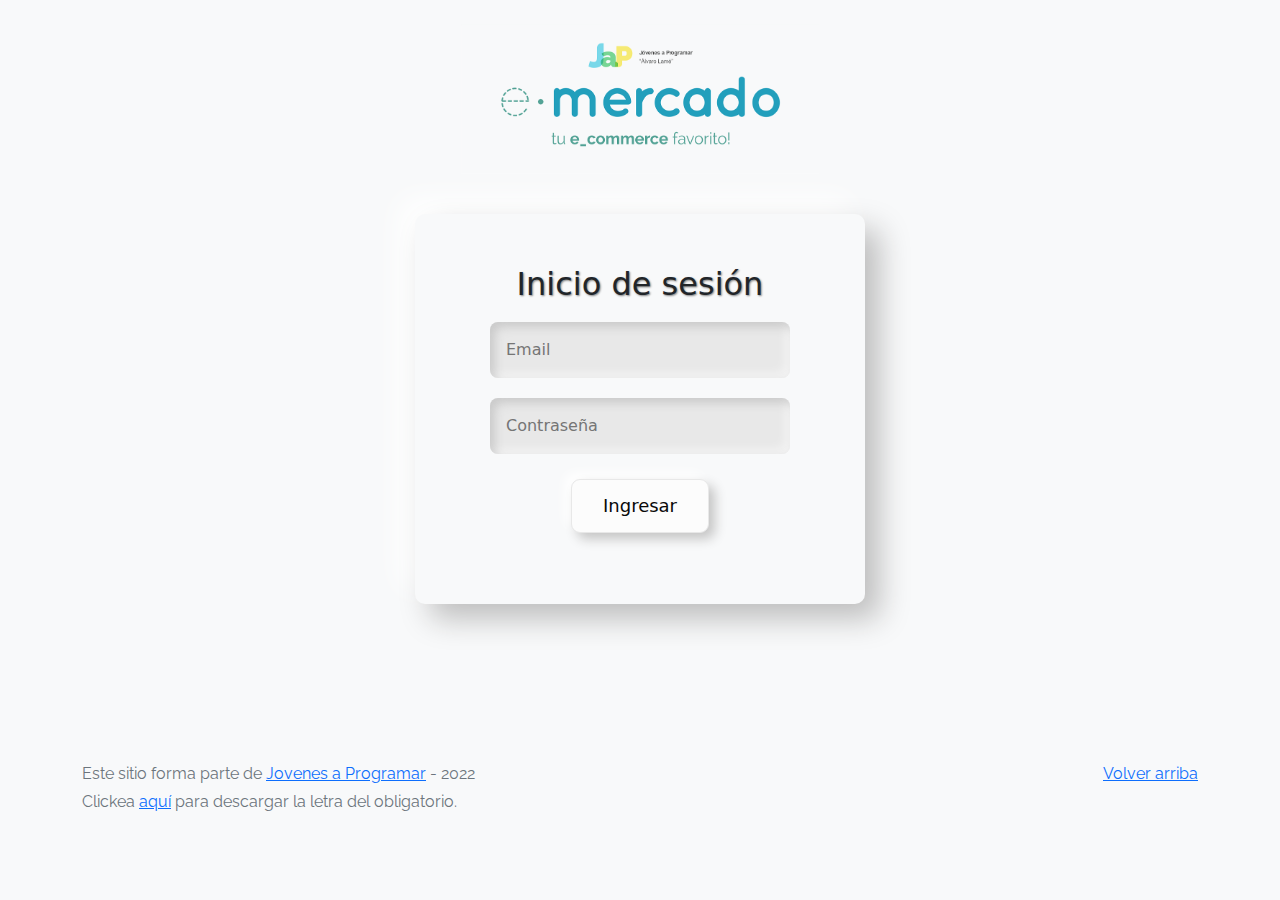
<file: index.html>
<!DOCTYPE html>
<html lang="es">

<head>
  <meta http-equiv="Content-Type" content="text/html; charset=UTF-8">
  <meta name="viewport" content="width=device-width, initial-scale=1, shrink-to-fit=no">
  <title>eMercado - Todo lo que busques está aquí</title>
  
  <link href="https://fonts.googleapis.com/css?family=Raleway:300,300i,400,400i,700,700i,900,900i" rel="stylesheet">
  <link href="css/bootstrap.min.css" rel="stylesheet">
  <link href="css/styles.css" rel="stylesheet">
  <meta name="google-signin-scope" content="profile email">
  <meta name="google-signin-client_id" content="208499688053-ofa7oqn33nn6k02vnifelpf8eoaflrcg.apps.googleusercontent.com">
  <script src="https://apis.google.com/js/platform.js" async defer></script>
  <script src="https://accounts.google.com/gsi/client" async defer></script>
</head>

<body>
  <main class="mt-4">
    <div class="jumbotron2 text-center"></div>
    <div class="container2">
      <div class="cardNeuro">
        <form action="" id="formLogin"> 
          <h2>Inicio de sesión</h2>
          <input type="email"  class="inputLogin" name="email" placeholder="Email" id="mi-email"></input>
          <input type="password"  class="inputLogin" name="password" placeholder="Contraseña" id="mi-contraseña"></input>
          <div id='error'></div>
          <input type="submit" class="buttonNeuro" value="Ingresar"></input>
          
          <!--esta es la parte de autenticacion con google-->
          <div id="g_id_onload" class="button2"
            data-client_id="208499688053-ofa7oqn33nn6k02vnifelpf8eoaflrcg.apps.googleusercontent.com"
            data-callback="handleCredentialResponse">
          </div>
          <div class="g_id_signin"
            data-type="standard"
            data-size="large"
            data-theme="outline"
            data-text="sign_in_with"
            data-shape="rectangular"
            data-logo_alignment="left"
            data-onsuccess="on">
          </div>
          
        </form>
      </div>
      </div>
    </div>
  </main>
  <footer class="text-muted">
    <div class="container">
      <p class="float-end">
        <a href="#">Volver arriba</a>
      </p>
      <p>Este sitio forma parte de <a href="https://jovenesaprogramar.edu.uy/" target="_blank">Jovenes a Programar</a> -
        2022</p>
      <p>Clickea <a target="_blank" href="Letra.pdf">aquí</a> para descargar la letra del obligatorio.</p>
    </div>
  </footer>
  <script src="js/login.js"></script>
  <script src="js/usuario.js"></script>
</body>

</html>
</file>
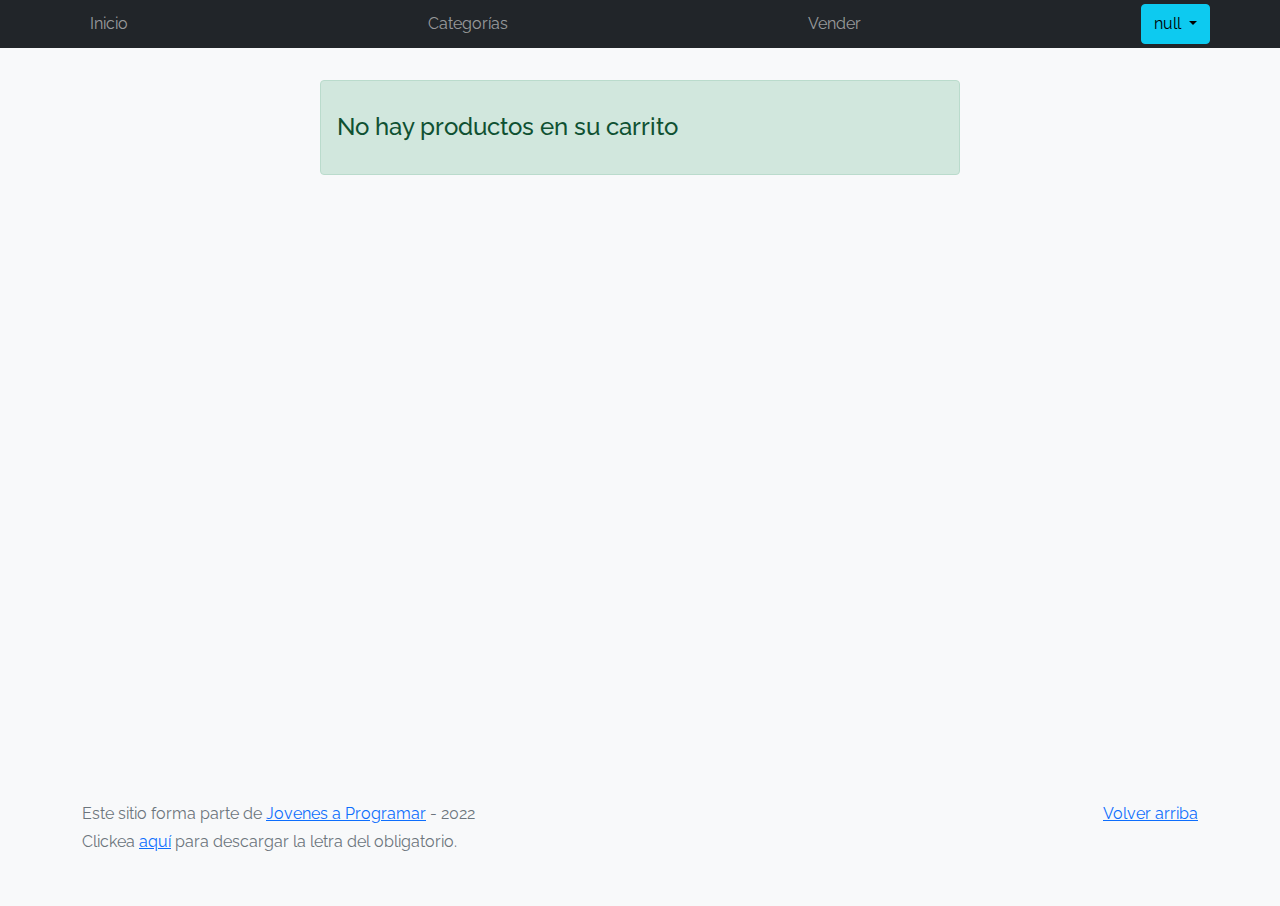
<file: cart.html>
<!DOCTYPE html>
<html lang="es">

<head>
  <meta http-equiv="Content-Type" content="text/html; charset=UTF-8">
  <meta name="viewport" content="width=device-width, initial-scale=1, shrink-to-fit=no">
  <title>eMercado - Todo lo que busques está aquí</title>
  <link href="https://fonts.googleapis.com/css?family=Raleway:300,300i,400,400i,700,700i,900,900i" rel="stylesheet">
  <link href="css/bootstrap.min.css" rel="stylesheet">
  <link href="css/font-awesome.min.css" rel="stylesheet">
  <link href="css/styles.css" rel="stylesheet">
</head>

<body>
  <nav class="navbar navbar-expand-lg navbar-dark bg-dark p-1">
    <div class="container">
      <button class="navbar-toggler" type="button" data-bs-toggle="collapse" data-bs-target="#navbarNav"
        aria-controls="navbarNav" aria-expanded="false" aria-label="Toggle navigation">
        <span class="navbar-toggler-icon"></span>
      </button>
      <div class="collapse navbar-collapse" id="navbarNav">
        <ul class="navbar-nav w-100 justify-content-between">
          <li class="nav-item">
            <a class="nav-link" href="index1.html">Inicio</a>
          </li>
          <li class="nav-item">
            <a class="nav-link" href="categories.html">Categorías</a>
          </li>
          <li class="nav-item">
            <a class="nav-link" href="sell.html">Vender</a>
          </li>
          <div id="perfil" class="row dropdown">
          </div>
        </ul>
      </div>
    </div>
  </nav>
  <main>
    <div class="container">
      <div id="container-cart" class="mt-3 pt-3 pb-3 text-center">
      </div>
      <div id="container-form">
        <form id="form1" class="needs-validation" novalidate>
          <div class="row">
            <p class="fs-3 mt-4">Tipo de envío</p>
            <div class="d-block my-3">
              <div class="custom-control custom-radio">
                <input id="premiumradio" name="tipoEnvio" type="radio" class="custom-control-input" checked=""
                  required="" value="15">
                <label class="custom-control-label" for="premiumradio">Premiun 2 a 5 días(15%)</label>
              </div>
              <div class="custom-control custom-radio">
                <input id="expressradio" name="tipoEnvio" type="radio" class="custom-control-input" required=""
                  value="7">
                <label class="custom-control-label" for="expressradio">Express 5 a 8 días(7%)</label>
              </div>
              <div class="custom-control custom-radio">
                <input id="standardradio" name="tipoEnvio" type="radio" class="custom-control-input" required=""
                  value="5">
                <label class="custom-control-label" for="standardradio">Standard 12 a 15 días(5%)</label>
              </div>
            </div>
          </div>
          <p class="fs-3 mt-3">Dirección de envío</p>
          <div class="row">
            <div class="col-md-6 mb-3">
              <label for="productName">Calle</label>
              <input type="text" class="form-control" id="productName" value="" name="productName" required>

              <div class="invalid-feedback">
                Ingrese dirección
              </div>
            </div>
            <div class="col-md-2 mb-3">
              <label for="productName">Número</label>
              <input type="text" class="form-control" id="productName" value="" name="productName">

              <div class="invalid-feedback">
                Ingrese número
              </div>
            </div>
          </div>
          <div class="row">
            <div class="col-md-6 mb-3">
              <label for="productName">Esquina</label>
              <input type="text" class="form-control" id="productName" value="" name="productName" required>

              <div class="invalid-feedback">
                Ingrese esquina
              </div>
            </div>
          </div>

          <p class="fs-3 mt-4">Costos</p>
          <div class="mt-2" id="container-cost">
          </div>
          <div class="" id="container-pago">
          </div>

          <p class="fs-3 mt-5">Forma de Pago</p>
          <div id="container-payment" class="container containerFormaPago form-control w-25 left ps-3 mb-1">
            <div class="row">
              <div class="col selectFormaPago">
                <label id='medioDePago'></label>
              </div>
              <div class="col selectFormaPago">
                <button id="btnSelectPayment" onclick="desplegarModal()" type="button" class="btn btn-primary btn-sm"
                  data-bs-toggle="modal" data-bs-target="#exampleModal">Seleccionar</button>
              </div>
            </div>
          </div>
          <div class="col-6 col-sm-3 selectFormaPago invalid-feedback">
            <label id="mgsError"></label>
          </div>
          <button id="btnFinalizarCompra" type="submit" class="btn btn-primary mt-5 w-25" onclick='confirmarCompra()'>Confirmar Compra</button>
        </form>
      </div>

      <div id="container-modal">
        <div class="modal fade" id="exampleModal" data-bs-backdrop="static" data-bs-keyboard="false" tabindex="-1" aria-labelledby="exampleModalLabel" aria-hidden="true">
          <div class="modal-dialog modal-dialog-centered">
            <div class="modal-content">
              <div class="modal-header bg-dark">
                <h5 class="modal-title fs-3 fw-bold text-white" id="exampleModalLabel">Forma de pago</h5>
                <button id="btnCerrarModal" type="button" class="btn-close btn-close-white" data-bs-dismiss="modal" aria-label="Close"></button>
              </div>

              <div class="modal-body">
                <form class="needs-validation" id="medioDePagoForm" novalidate>
                  <div class="d-block my-3">
                    <div class="custom-control custom-radio">
                      <input onchange='habilitacionControlesPopUp()' id="radioTarjeta" name="tipoPago" type="radio"
                        class="custom-control-input" checked value="tarjeta">
                      <label id='labelTarjeta' class="custom-control-label" for="radioTarjeta">Tarjeta de crédito</label>
                    </div>
                    <hr class="mb-4">

                    <div class="row">
                      <div class="col-md-8 mb-3">
                        <label for="numtarjeta">Número tarjeta</label>
                        <input type="text" class="form-control paymentControl" id="numtarjeta" value="" name="creditCard"
                          onkeypress='return validaNumericos(event)' required minlength="16" maxlength="16">
                        <div class="invalid-feedback">
                          Ingrese número de tarjeta
                        </div>
                      </div>
                      <div class="col-md-4 mb-3">
                        <label for="CodigoSeg">Código Seg.</label>
                        <input type="text" class="form-control paymentControl" id="codigoSeg" value="" name="creditCard"
                          minlength="3" maxlength="3" onkeypress='return validaNumericos(event)' required>
                        <div class="invalid-feedback">
                          Ingrese código de seguridad
                        </div>
                      </div>
                    </div>
                    <div class="row">
                      <div class="col-md-5 mb-3">
                        <label for="vencimiento">Vencimiento (MM/AA)</label>
                        <input type="text" class="form-control paymentControl" id="vencimiento" value="" name="creditCard" onkeypress='return validaNumericos(event)' required minlength="4" maxlength="4">
                        <div class="invalid-feedback">
                          Ingrese fecha de vencimiento
                        </div>
                      </div>
                    </div>
                    
                    <div class="custom-control custom-radio mt-5">
                      <input onchange='habilitacionControlesPopUp()' id="radioCuentaBancaria" name="tipoPago" type="radio"
                        class="custom-control-input" value='banco'>
                      <label id='labelBanco' class="custom-control-label" for="radioCuentaBancaria">Transferencia Bancaria</label>
                    </div>
                    <hr class="mb-4">

                    <div class="row">
                      <div class="col-md-6 mb-3">
                        <label for="numCuenta">Número de cuenta</label>
                        <input type="text" class="form-control paymentControl" id="numCuenta" value=""
                          name="transferenciaBancaria" onkeypress='return validaNumericos(event)' required="">
                        <div class="invalid-feedback">
                          Ingrese número de cuenta
                        </div>
                      </div>
                    </div>

                    <div class="right mt-4">
                      <button id='btnGuardarDatosModal' onclick='validarFormularioFormaPago()' type="submit" class="btn btn-dark w-25 mt-3">Guardar</button>
                    </div>
                  </div>
                </form>
              </div>
            </div>
          </div>
        </div>
      </div>
      <div id="container-message">
      </div>
    </div>
  </main>

  <footer class="text-muted">
    <div class="container">
      <p class="float-end">
        <a href="#">Volver arriba</a>
      </p>
      <p>Este sitio forma parte de <a href="https://jovenesaprogramar.edu.uy/" target="_blank">Jovenes a Programar</a> -
        2022</p>
      <p>Clickea <a target="_blank" href="Letra.pdf">aquí</a> para descargar la letra del obligatorio.</p>
    </div>
  </footer>

  <div id="spinner-wrapper">
    <div class="lds-ring">
      <div></div>
      <div></div>
      <div></div>
      <div></div>
    </div>
  </div>

  <script src="js/bootstrap.bundle.min.js"></script>
  <script src="js/init.js"></script>
  <script src="js/cart.js"></script>
</body>

</html>
</file>
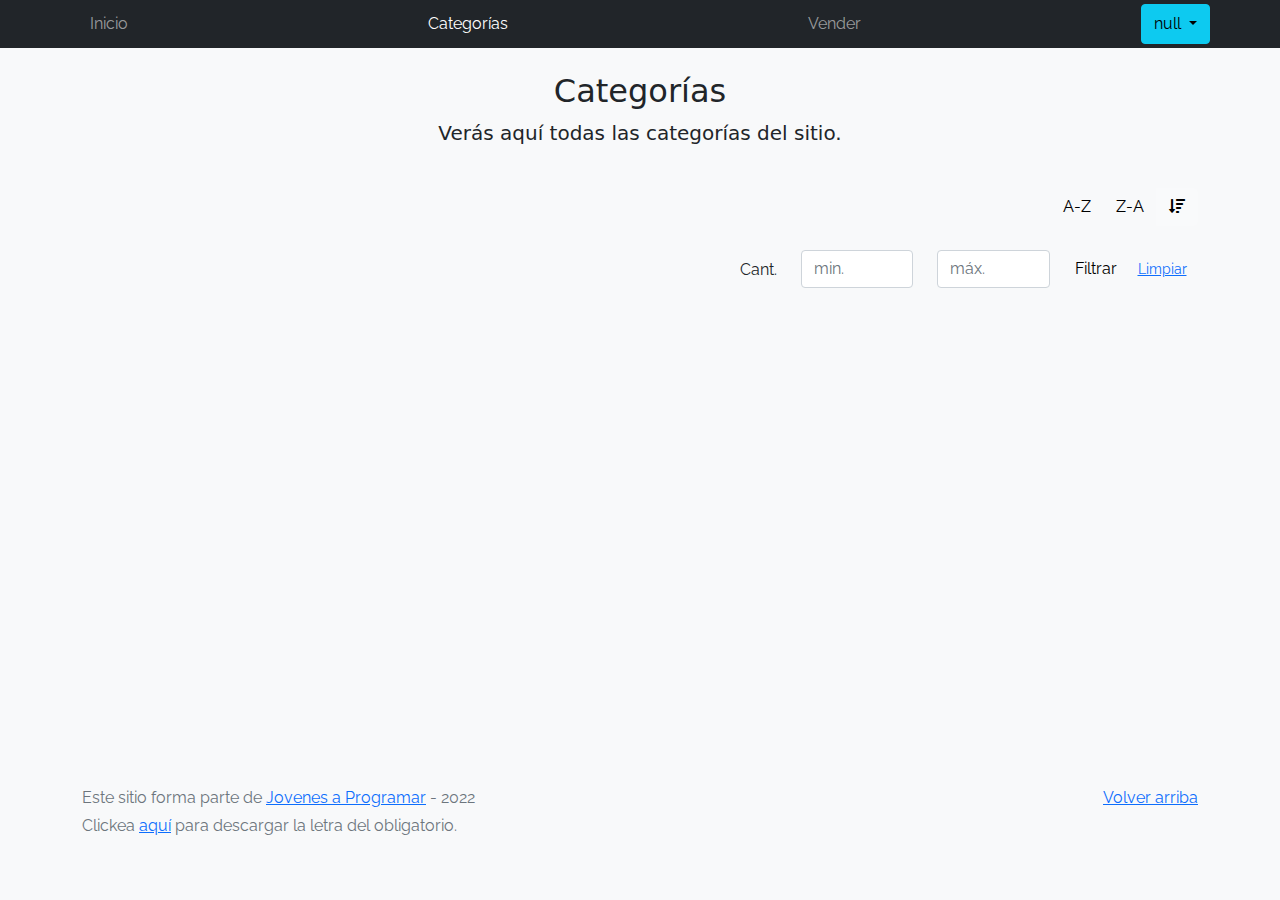
<file: categories.html>
<!DOCTYPE html>
<html lang="es">

<head>
  <meta http-equiv="Content-Type" content="text/html; charset=UTF-8">
  <meta name="viewport" content="width=device-width, initial-scale=1, shrink-to-fit=no">
  <title>eMercado - Todo lo que busques está aquí</title>

  <link href="https://fonts.googleapis.com/css?family=Raleway:300,300i,400,400i,700,700i,900,900i" rel="stylesheet">
  <link href="css/font-awesome.min.css" rel="stylesheet">
  <link href="css/bootstrap.min.css" rel="stylesheet">
  <link href="css/styles.css" rel="stylesheet">
</head>

<body>
  <nav class="navbar navbar-expand-lg navbar-dark bg-dark p-1">
    <div class="container">
      <button class="navbar-toggler" type="button" data-bs-toggle="collapse" data-bs-target="#navbarNav"
        aria-controls="navbarNav" aria-expanded="false" aria-label="Toggle navigation">
        <span class="navbar-toggler-icon"></span>
      </button>
      <div class="collapse navbar-collapse" id="navbarNav">
        <ul class="navbar-nav w-100 justify-content-between">
          <li class="nav-item">
            <a class="nav-link" href="index1.html">Inicio</a>
          </li>
          <li class="nav-item">
            <a class="nav-link active" href="categories.html">Categorías</a>
          </li>
          <li class="nav-item">
            <a class="nav-link" href="sell.html">Vender</a>
          </li>
          <div id="perfil" class="row dropdown">
          </div>
        </ul>
      </div>
    </div>
  </nav>
  <main class="pb-5">
    <div class="text-center p-4">
      <h2>Categorías</h2>
      <p class="lead">Verás aquí todas las categorías del sitio.</p>
    </div>
    <div class="container">
      <div class="row">
        <div class="col text-end">
          <div class="btn-group btn-group-toggle mb-4" data-bs-toggle="buttons">
            <input type="radio" class="btn-check" name="options" id="sortAsc">
            <label class="btn btn-light" for="sortAsc">A-Z</label>
            <input type="radio" class="btn-check" name="options" id="sortDesc">
            <label class="btn btn-light" for="sortDesc">Z-A</label>
            <input type="radio" class="btn-check" name="options" id="sortByCount" checked>
            <label class="btn btn-light" for="sortByCount"><i class="fas fa-sort-amount-down mr-1"></i></label>
          </div>
        </div>
      </div>
      <div class="row">
        <div class="col-lg-6 offset-lg-6 col-md-12 mb-1 container">
          <div class="row container p-0 m-0">
            <div class="col">
              <p class="font-weight-normal text-end my-2">Cant.</p>
            </div>
            <div class="col">
              <input class="form-control" type="number" placeholder="min." id="rangeFilterCountMin">
            </div>
            <div class="col">
              <input class="form-control" type="number" placeholder="máx." id="rangeFilterCountMax">
            </div>
            <div class="col-3 p-0">
              <div class="btn-group" role="group">
                <button class="btn btn-light btn-block" id="rangeFilterCount">Filtrar</button>
                <button class="btn btn-link btn-sm" id="clearRangeFilter">Limpiar</button>
              </div>
            </div>
          </div>
        </div>
      </div>
      <div class="row">
        <div class="list-group" id="cat-list-container">
        </div>
      </div>
    </div>
  </main>
  <footer class="text-muted">
    <div class="container">
      <p class="float-end">
        <a href="#">Volver arriba</a>
      </p>
      <p>Este sitio forma parte de <a href="https://jovenesaprogramar.edu.uy/" target="_blank">Jovenes a Programar</a> -
        2022</p>
      <p>Clickea <a target="_blank" href="Letra.pdf">aquí</a> para descargar la letra del obligatorio.</p>
    </div>
  </footer>
  <div id="spinner-wrapper">
    <div class="lds-ring">
      <div></div>
      <div></div>
      <div></div>
      <div></div>
    </div>
  </div>
  <script src="js/bootstrap.bundle.min.js"></script>
  <script src="js/init.js"></script>
  <script src="js/categories.js"></script>
</body>

</html>
</file>
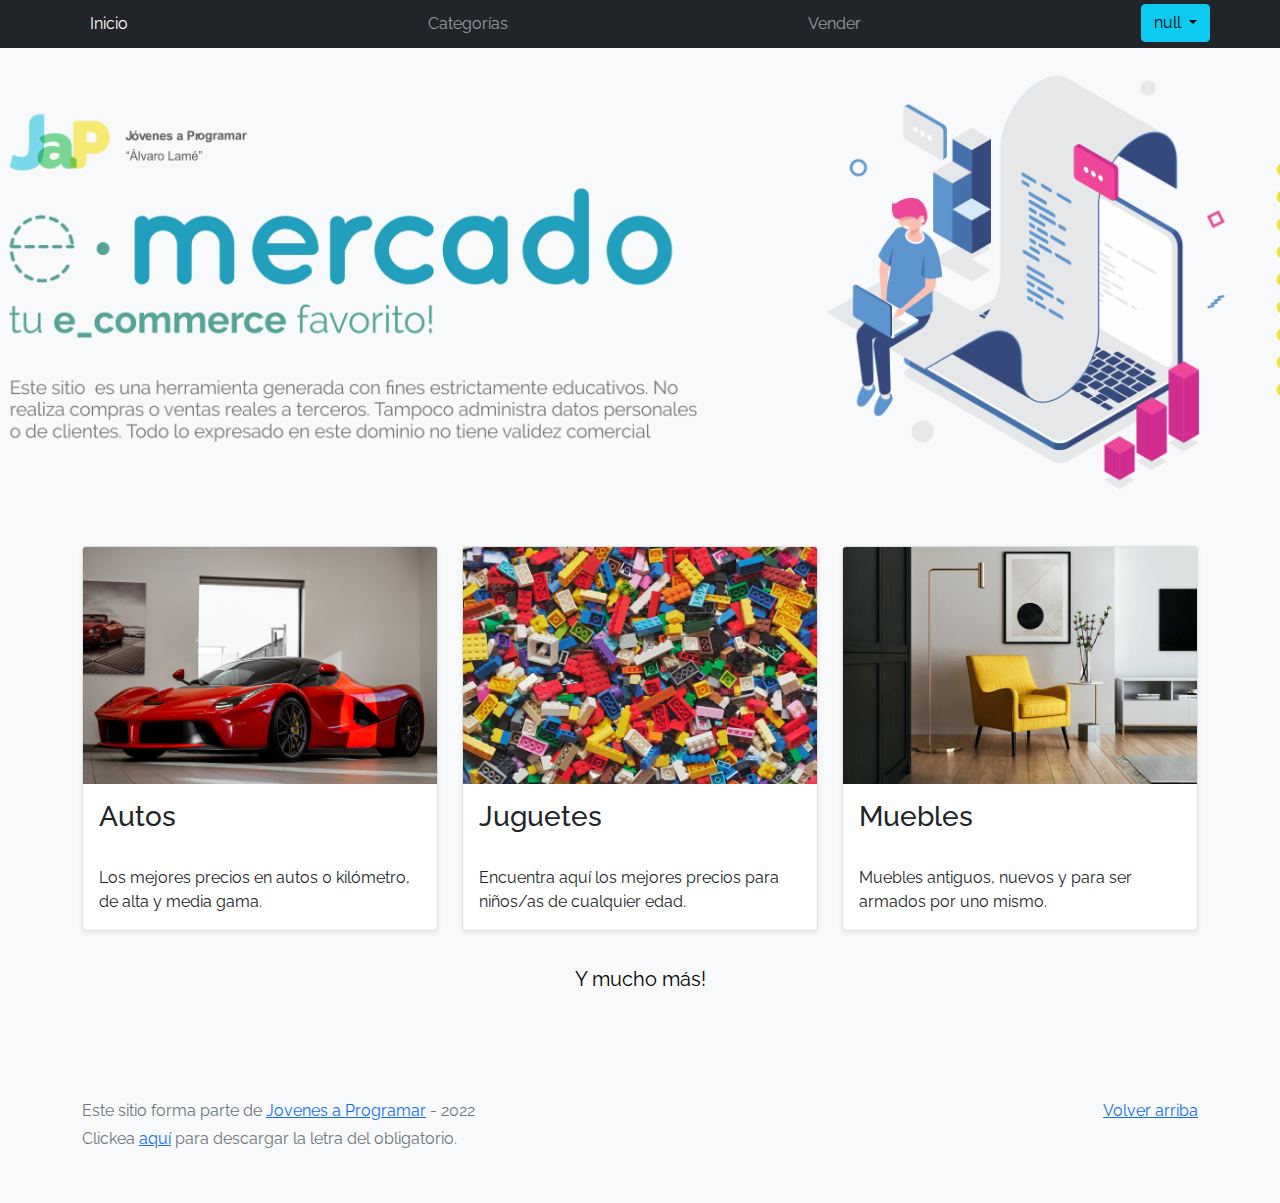
<file: index1.html>
<!DOCTYPE html>
<html lang="es">

<head>
  <meta http-equiv="Content-Type" content="text/html; charset=UTF-8">
  <!--<meta http-equiv="refresh" content="2; url=login.html">-->
  <meta name="viewport" content="width=device-width, initial-scale=1, shrink-to-fit=no">
  <title>eMercado - Todo lo que busques está aquí</title>

  <link href="https://fonts.googleapis.com/css?family=Raleway:300,300i,400,400i,700,700i,900,900i" rel="stylesheet">
  <link href="css/bootstrap.min.css" rel="stylesheet">
  <link href="css/styles.css" rel="stylesheet">
</head>

<body>
  <nav class="navbar navbar-expand-lg navbar-dark bg-dark p-1">
    <div class="container">
      <button class="navbar-toggler" type="button" data-bs-toggle="collapse" data-bs-target="#navbarNav"
        aria-controls="navbarNav" aria-expanded="false" aria-label="Toggle navigation">
        <span class="navbar-toggler-icon"></span>
      </button>
      <div class="collapse navbar-collapse" id="navbarNav">
        <ul class="navbar-nav w-100 justify-content-between">
          <li class="nav-item">
            <a class="nav-link active" href="index1.html">Inicio</a>
          </li>
          <li class="nav-item">
            <a class="nav-link" href="categories.html">Categorías</a>
          </li>
          <li class="nav-item">
            <a class="nav-link" href="sell.html">Vender</a>
          </li>
          <li class="nav-item">
            <div id="perfil" class="row dropdown">
            </div>
          </li>
        </ul>
      </div>
    </div>
  </nav>
  <main>
    <div class="jumbotron text-center"></div>
    <div class="album py-5 bg-light">
      <div class="container">
        <div class="row">
          <div class="col-md-4">
            <div class="card mb-4 shadow-sm custom-card cursor-active" id="autos">
              <img class="bd-placeholder-img card-img-top" src="img/cars_index.jpg"
                alt="Imagen representativa de la categoría 'Autos'">
              <h3 class="m-3">Autos</h3>
              <div class="card-body">
                <p class="card-text">Los mejores precios en autos 0 kilómetro, de alta y media gama.</p>
              </div>
            </div>
          </div>
          <div class="col-md-4">
            <div class="card mb-4 shadow-sm custom-card cursor-active" id="juguetes">
              <img class="bd-placeholder-img card-img-top" src="img/toys_index.jpg"
                alt="Imagen representativa de la categoría 'Juguetes'">
              <h3 class="m-3">Juguetes</h3>
              <div class="card-body">
                <p class="card-text">Encuentra aquí los mejores precios para niños/as de cualquier edad.</p>
              </div>
            </div>
          </div>
          <div class="col-md-4">
            <div class="card mb-4 shadow-sm custom-card cursor-active" id="muebles">
              <img class="bd-placeholder-img card-img-top" src="img/furniture_index.jpg"
                alt="Imagen representativa de la categoría 'Muebles'">
              <h3 class="m-3">Muebles</h3>
              <div class="card-body">
                <p class="card-text">Muebles antiguos, nuevos y para ser armados por uno mismo.</p>
              </div>
            </div>
          </div>
        </div>
        <div class="row">
          <a class="btn btn-light btn-lg btn-block" href="categories.html">Y mucho más!</a>
        </div>
      </div>
    </div>
  </main>
  <footer class="text-muted">
    <div class="container">
      <p class="float-end">
        <a href="#">Volver arriba</a>
      </p>
      <p>Este sitio forma parte de <a href="https://jovenesaprogramar.edu.uy/" target="_blank">Jovenes a Programar</a> -
        2022</p>
      <p>Clickea <a target="_blank" href="Letra.pdf">aquí</a> para descargar la letra del obligatorio.</p>
    </div>
  </footer>
  <script src="js/bootstrap.bundle.min.js"></script>
  <script src="js/index.js"></script>
  <script src="js/init.js"></script>
</body>

</html>
</file>
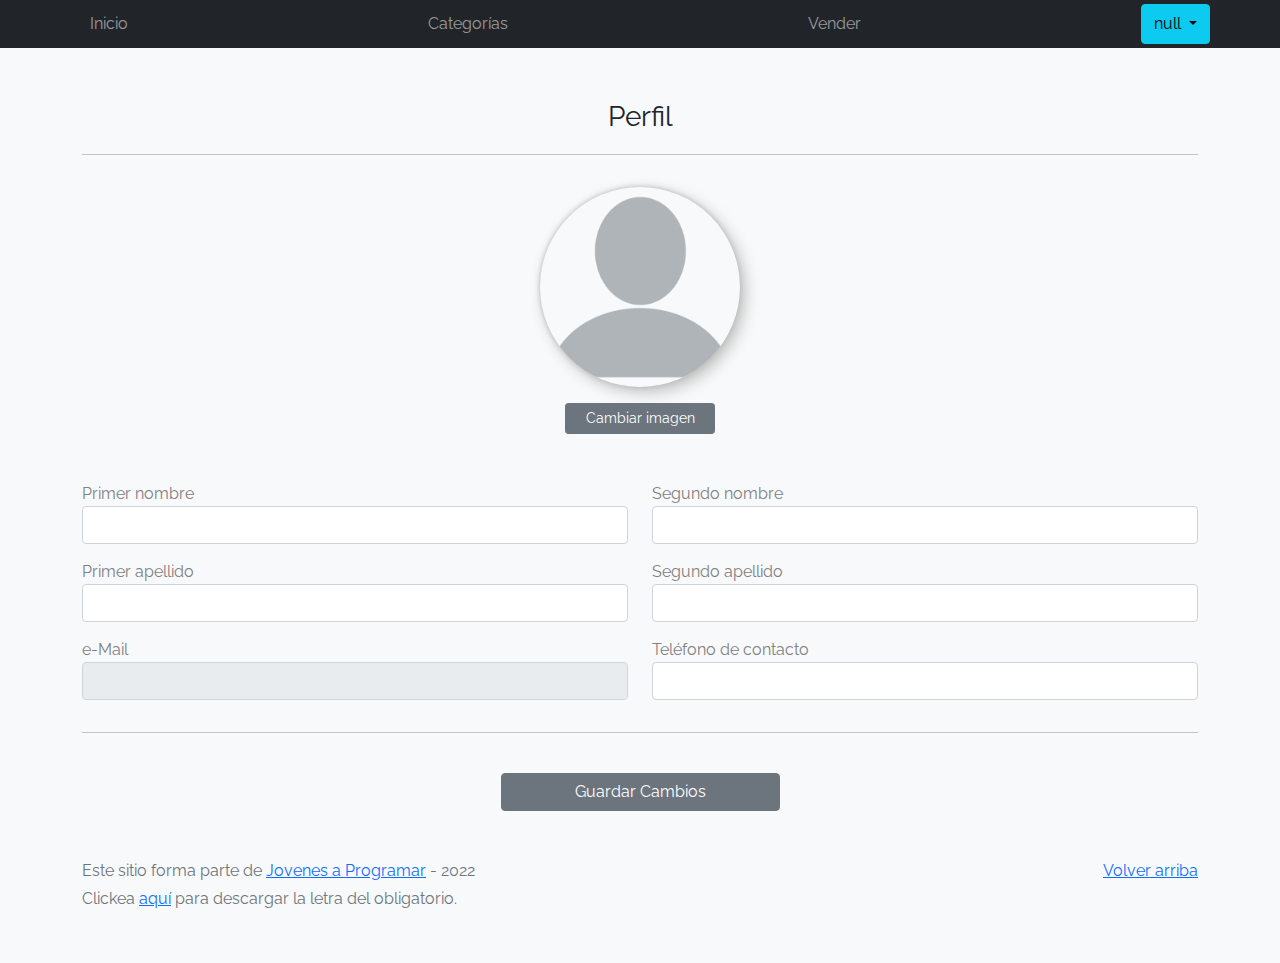
<file: my-profile.html>
<!DOCTYPE html>
<html lang="es">

<head>
  <meta http-equiv="Content-Type" content="text/html; charset=UTF-8">
  <meta name="viewport" content="width=device-width, initial-scale=1, shrink-to-fit=no">
  <title>eMercado - Todo lo que busques está aquí</title>
  <link href="https://fonts.googleapis.com/css?family=Raleway:300,300i,400,400i,700,700i,900,900i" rel="stylesheet">
  <link href="css/bootstrap.min.css" rel="stylesheet">
  <link href="css/dropzone.css" rel="stylesheet">
  <link href="css/styles.css" rel="stylesheet">
  <style>
    .bd-placeholder-img {
      font-size: 1.125rem;
      text-anchor: middle;
      -webkit-user-select: none;
      -moz-user-select: none;
      -ms-user-select: none;
      user-select: none;
    }

    @media (min-width: 768px) {
      .bd-placeholder-img-lg {
        font-size: 3.5rem;
      }
    }
  </style>
</head>

<body>
  <nav class="navbar navbar-expand-lg navbar-dark bg-dark p-1">
    <div class="container">
      <button class="navbar-toggler" type="button" data-bs-toggle="collapse" data-bs-target="#navbarNav"
        aria-controls="navbarNav" aria-expanded="false" aria-label="Toggle navigation">
        <span class="navbar-toggler-icon"></span>
      </button>
      <div class="collapse navbar-collapse" id="navbarNav">
        <ul class="navbar-nav w-100 justify-content-between">
          <li class="nav-item">
            <a class="nav-link" href="index1.html">Inicio</a>
          </li>
          <li class="nav-item">
            <a class="nav-link" href="categories.html">Categorías</a>
          </li>
          <li class="nav-item">
            <a class="nav-link" href="sell.html">Vender</a>
          </li>
          <div id="perfil" class="row dropdown">
          </div>
        </ul>
      </div>
    </div>
  </nav>
  <main>
    <div class="container">
      <div id="container-msg"></div>

      <div class="row container-form">
        <form id="formPerfil" class="needs-validation" novalidate>
          
          <div class="row center">
            <div class="col">
              <p class="fs-3 mt-5">Perfil</p>
              <hr class="mb-4">
            </div>
            <div id="divAvatar" class="col">
              <img id="imgPerfil" src="img/img_perfil.png" class="rounded-circle mt-2 imgProfile">
            </div>
            <div id="divDropzone" class="center dropzoneDiv mt-2" hidden>
              <div class="needsclick dz-clickable dropzoneDiv" id="file-upload">
                <div class="dz-message needsclick">
                  Arrastra tu foto aquí
                </div>
              </div>
            </div>
          </div>
          <div class="row center">
            <button id='cambiarAvatar' type="button" class="btn btn-sm btn-secondary mt-3 mb-5 btnMostrarDropzone" onclick = mostrarDropzone()>Cambiar imagen</button>
          </div>
          <div class="row">
            <div class="col-md-6 mb-3">
              <label for="">Primer nombre</label>
              <input type="text" class="form-control" id="Nombre1" value="" name="Name" required>
              <div class="invalid-feedback">
                Ingrese su primer nombre
              </div>
            </div>
            <div class="col-md-6 mb-3">
              <label for="">Segundo nombre</label>
              <input type="text" class="form-control" id="Nombre2" value="" name="Name">
              <div class="invalid-feedback">
                Ingrese su segundo nombre
              </div>
            </div>
          </div>
          <div class="row">
            <div class="col-md-6 mb-3">
              <label for="productName">Primer apellido</label>
              <input type="text" class="form-control" id="Apellido1" value="" name="Name" required>
              <div class="invalid-feedback">
                Ingrese su primer apellido
              </div>
            </div>
            <div class="col-md-6 mb-3">
              <label for="productName">Segundo apellido</label>
              <input type="text" class="form-control" id="Apellido2" value="" name="Name">
              <div class="invalid-feedback">
                Ingrese su segundo apellido
              </div>
            </div>
          </div>
          <div class="row">
            <div class="col-md-6 mb-3">
              <label for="productName">e-Mail</label>
              <input type="email" class="form-control" id="email" value="" name="Name" disabled required>
              <div class="invalid-feedback">
                Ingrese su e-mail
              </div>
            </div>
            <div class="col-md-6 mb-3">
              <label for="productName">Teléfono de contacto</label>
              <input type="text" class="form-control" id="telefono" value="" name="Name">
              <div class="invalid-feedback">
                Ingrese su número de teléfono
              </div>
            </div>
          </div>
          <hr class="mb-4">
          <div class="center mt-4">
            <button id='guardarcambios' type="submit" class="btn btn-secondary w-25 mt-3" onclick = guardarDatos()>Guardar Cambios</button>
          </div>
        </form>
      </div>
  </main>
  <footer class="text-muted">
    <div class="container">
      <p class="float-end">
        <a href="#">Volver arriba</a>
      </p>
      <p>Este sitio forma parte de <a href="https://jovenesaprogramar.edu.uy/" target="_blank">Jovenes a Programar</a> -
        2022</p>
      <p>Clickea <a target="_blank" href="Letra.pdf">aquí</a> para descargar la letra del obligatorio.</p>
    </div>
  </footer>
  <script src="js/bootstrap.bundle.min.js"></script>
  <script src="js/dropzone.js"></script>
  <script src="js/init.js"></script>
  <script src="js/usuario.js"></script>
  <script src="js/my-profile.js"></script>
</body>

</html>
</file>
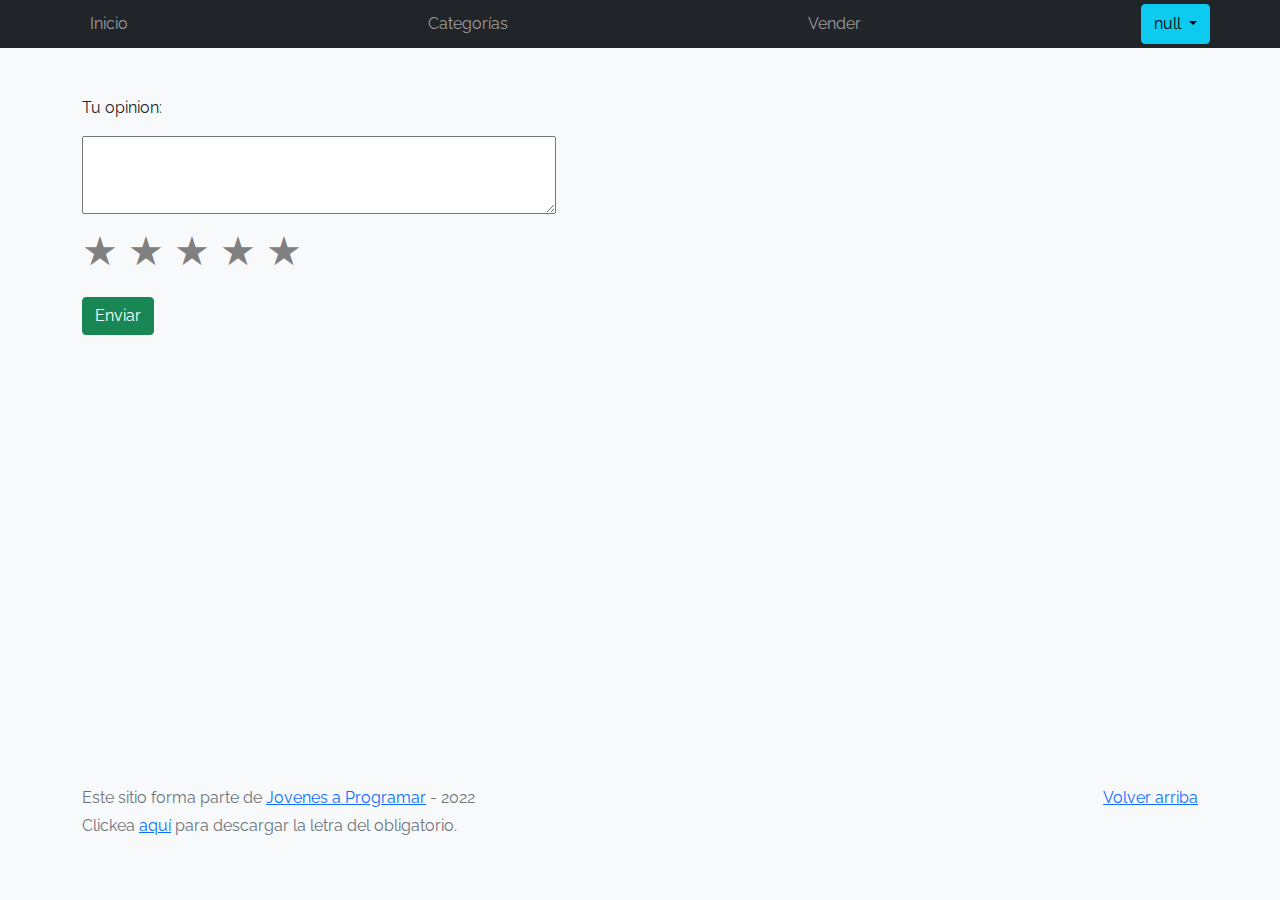
<file: product-info.html>
<!DOCTYPE html>
<html lang="es">

<head>
  <meta http-equiv="Content-Type" content="text/html; charset=UTF-8">
  <meta name="viewport" content="width=device-width, initial-scale=1, shrink-to-fit=no">
  <title>eMercado - Todo lo que busques está aquí</title>

  <link href="https://fonts.googleapis.com/css?family=Raleway:300,300i,400,400i,700,700i,900,900i" rel="stylesheet">
  <link href="css/font-awesome.min.css" rel="stylesheet">
  <link href="css/bootstrap.min.css" rel="stylesheet">
  <!--link rel="stylesheet" href="https://cdnjs.cloudflare.com/ajax/libs/font-awesome/4.7.0/css/font-awesome.min.css"-->
  <link href="css/styles.css" rel="stylesheet">
</head>

<body>
  <nav class="navbar navbar-expand-lg navbar-dark bg-dark p-1">
    <div class="container">
      <button class="navbar-toggler" type="button" data-bs-toggle="collapse" data-bs-target="#navbarNav"
        aria-controls="navbarNav" aria-expanded="false" aria-label="Toggle navigation">
        <span class="navbar-toggler-icon"></span>
      </button>
      <div class="collapse navbar-collapse" id="navbarNav">
        <ul class="navbar-nav w-100 justify-content-between">
          <li class="nav-item">
            <a class="nav-link" href="index1.html">Inicio</a>
          </li>
          <li class="nav-item">
            <a class="nav-link" href="categories.html">Categorías</a>
          </li>
          <li class="nav-item">
            <a class="nav-link" href="sell.html">Vender</a>
          </li>
          <div id="perfil" class="row dropdown">
          </div>
          </div>
        </ul>
      </div>
    </div>
  </nav>
  <main>
    <div class="container">
      <div class="row">
        <div class="col" id="ficha-container">
        </div>
        <div class="col" id="relacionados">
        </div>
      </div>
      <div class="row">
        <div class="mt-4 mb-4" id="ficha-container2">
        </div>
        <div class="" id="ficha3"> 
          <p>Tu opinion:</p>
          <textarea id="txtComentario" rows="3" cols="50"></textarea>
          <form>
            <p class="clasificacion">
              <input id="radio1" type="radio" name="estrellas" value="5">
              <label for="radio1">★</label>
              <input id="radio2" type="radio" name="estrellas" value="4">
              <label for="radio2">★</label>
              <input id="radio3" type="radio" name="estrellas" value="3">
              <label for="radio3">★</label>
              <input id="radio4" type="radio" name="estrellas" value="2">
              <label for="radio4">★</label>
              <input id="radio5" type="radio" name="estrellas" value="1">
              <label for="radio5">★</label>
            </p>
            <div class="d-flex w-100 justify-content-between">
              <div>
                <button id="btnComment" class="btn btn-success"> Enviar</button>
              </div>
            </div>
          </form>
          
        </div>
      </div>
    </div>
  </main>
  <footer class="text-muted">
    <div class="container">
      <p class="float-end">
        <a href="#">Volver arriba</a>
      </p>
      <p>Este sitio forma parte de <a href="https://jovenesaprogramar.edu.uy/" target="_blank">Jovenes a Programar</a> -
        2022</p>
      <p>Clickea <a target="_blank" href="Letra.pdf">aquí</a> para descargar la letra del obligatorio.</p>
    </div>
  </footer>
  <div id="spinner-wrapper">
    <div class="lds-ring">
      <div></div>
      <div></div>
      <div></div>
      <div></div>
    </div>
  </div>
  <script src="js/bootstrap.bundle.min.js"></script>
  <script src="js/init.js"></script>
  <script src="js/product-info.js"></script>
  <script src="js/moment.js"></script>
</body>

</html>
</file>
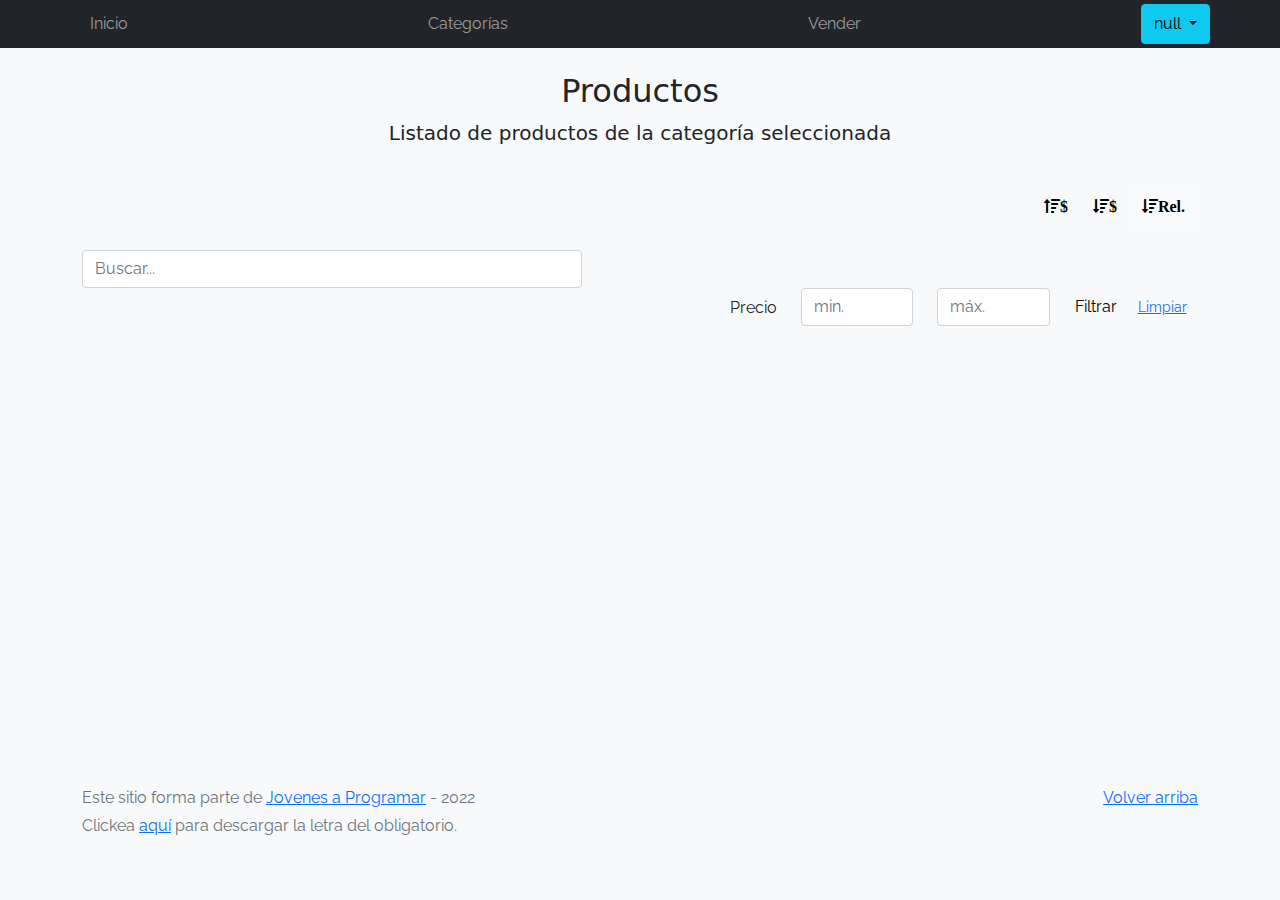
<file: products.html>
<!DOCTYPE html>
<html lang="es">

<head>
  <meta http-equiv="Content-Type" content="text/html; charset=UTF-8">
  <meta name="viewport" content="width=device-width, initial-scale=1, shrink-to-fit=no">
  <title>eMercado - Todo lo que busques está aquí</title>

  <link href="https://fonts.googleapis.com/css?family=Raleway:300,300i,400,400i,700,700i,900,900i" rel="stylesheet">
  <link href="css/font-awesome.min.css" rel="stylesheet">
  <link href="css/bootstrap.min.css" rel="stylesheet">
  <link href="css/styles.css" rel="stylesheet">
</head>

<body>
  <nav class="navbar navbar-expand-lg navbar-dark bg-dark p-1">
    <div class="container">
      <button class="navbar-toggler" type="button" data-bs-toggle="collapse" data-bs-target="#navbarNav"
        aria-controls="navbarNav" aria-expanded="false" aria-label="Toggle navigation">
        <span class="navbar-toggler-icon"></span>
      </button>
      <div class="collapse navbar-collapse" id="navbarNav">
        <ul class="navbar-nav w-100 justify-content-between">
          <li class="nav-item">
            <a class="nav-link" href="index1.html">Inicio</a>
          </li>
          <li class="nav-item">
            <a class="nav-link" href="categories.html">Categorías</a>
          </li>
          <li class="nav-item">
            <a class="nav-link" href="sell.html">Vender</a>
          </li>
          <div id="perfil" class="row dropdown">
          </div>
          </div>
        </ul>
      </div>
    </div>
  </nav>
  <main class="pb-5">

    <!--bloque agregado para mostar listado de productos-->
    <div class="text-center p-4">
      <h2>Productos</h2>
      <p class="lead">Listado de productos de la categoría seleccionada</p>
    </div>
    <div class="container">
      <div class="row">
        <div class="col text-end">
          <div class="btn-group btn-group-toggle mb-4" data-bs-toggle="buttons">
            <input type="radio" class="btn-check" name="options" id="sortMountAsc">
            <label class="btn btn-light" for="sortMountAsc"><i class="fas fa-sort-amount-up mr-1">$</i></label>
            <input type="radio" class="btn-check" name="options" id="sortMountDesc">
            <label class="btn btn-light" for="sortMountDesc"><i class="fas fa-sort-amount-down mr-1">$</i></label>
            <input type="radio" class="btn-check" name="options" id="sortByCount" checked>
            <label class="btn btn-light" for="sortByCount"><i class="fas fa-sort-amount-down mr-1">Rel.</i></label>
          </div>
        </div>
      </div>
      <div class="row">
        <div class="col">
          <input id="buscar" type="text" class="form-control" placeholder="Buscar...">
        </div>
        <div class="col-lg-6 offset-lg-6 col-md-12 mb-1 container">
          <div class="row container p-0 m-0">
            <div class="col">
              <p class="font-weight-normal text-end my-2">Precio</p>
            </div>
            <div class="col">
              <input class="form-control" type="number" placeholder="min." id="rangeFilterPriceMin">
            </div>
            <div class="col">
              <input class="form-control" type="number" placeholder="máx." id="rangeFilterPriceMax">
            </div>
            <div class="col-3 p-0">
              <div class="btn-group" role="group">
                <button class="btn btn-light btn-block" id="rangeFilterPrice">Filtrar</button>
                <button class="btn btn-link btn-sm" id="clearRangeFilter">Limpiar</button>
              </div>
            </div>
          </div>
        </div>
      </div>
      <div class="row">
        <div class="list-group" id="prod-list-container">
        </div>
      </div>
    </div>
  </main>
  <footer class="text-muted">
    <div class="container">
      <p class="float-end">
        <a href="#">Volver arriba</a>
      </p>
      <p>Este sitio forma parte de <a href="https://jovenesaprogramar.edu.uy/" target="_blank">Jovenes a Programar</a> -
        2022</p>
      <p>Clickea <a target="_blank" href="Letra.pdf">aquí</a> para descargar la letra del obligatorio.</p>
    </div>
  </footer>
  <div id="spinner-wrapper">
    <div class="lds-ring">
      <div></div>
      <div></div>
      <div></div>
      <div></div>
    </div>
  </div>
  <script src="js/bootstrap.bundle.min.js"></script>
  <script src="js/init.js"></script>
  <script src="js/products.js"></script>
</body>

</html>
</file>
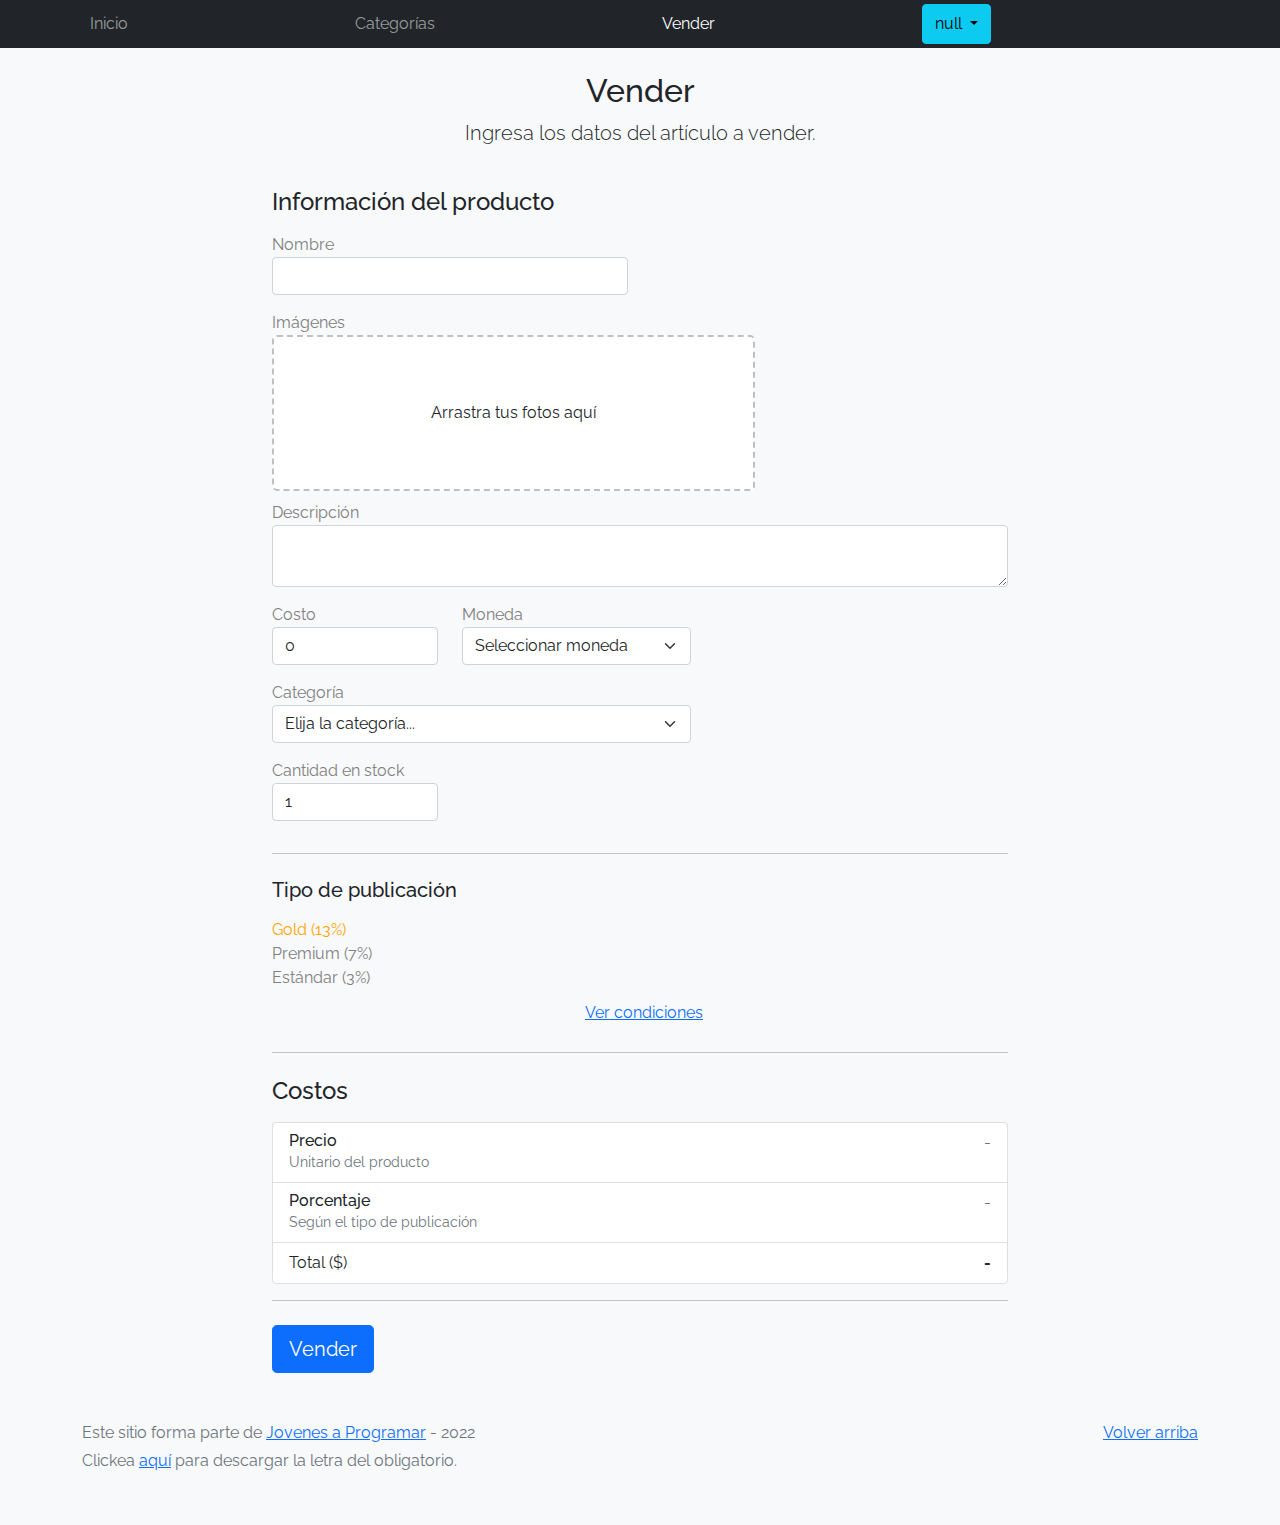
<file: sell.html>
<!DOCTYPE html>
<html lang="es">

<head>
  <meta http-equiv="Content-Type" content="text/html; charset=UTF-8">
  <meta name="viewport" content="width=device-width, initial-scale=1, shrink-to-fit=no">
  <title>eMercado - Todo lo que busques está aquí</title>
  <link href="https://fonts.googleapis.com/css?family=Raleway:300,300i,400,400i,700,700i,900,900i" rel="stylesheet">
  <link href="css/bootstrap.min.css" rel="stylesheet">
  <link href="css/dropzone.css" rel="stylesheet">
  <link href="css/styles.css" rel="stylesheet">
</head>

<body>
  <nav class="navbar navbar-expand-lg navbar-dark bg-dark p-1">
    <div class="container">
      <button class="navbar-toggler" type="button" data-bs-toggle="collapse" data-bs-target="#navbarNav"
        aria-controls="navbarNav" aria-expanded="false" aria-label="Toggle navigation">
        <span class="navbar-toggler-icon"></span>
      </button>
      <div class="collapse navbar-collapse" id="navbarNav">
        <ul class="navbar-nav w-100 justify-content-between">
          <li class="nav-item">
            <a class="nav-link" href="index1.html">Inicio</a>
          </li>
          <li class="nav-item">
            <a class="nav-link" href="categories.html">Categorías</a>
          </li>
          <li class="nav-item">
            <a class="nav-link active" href="sell.html">Vender</a>
          </li>
          <div id="perfil" class="row dropdown">
          </div>>
          </div>
        </ul>
      </div>
    </div>
  </nav>
  <div class="container">
    <div class="text-center p-4">
      <h2>Vender</h2>
      <p class="lead">Ingresa los datos del artículo a vender.</p>
    </div>
    <div class="row justify-content-md-center">
      <div class="col-md-8 order-md-1">
        <h4 class="mb-3">Información del producto</h4>
        <form class="needs-validation" id="sell-info">
          <div class="row">
            <div class="col-md-6 mb-3">
              <label for="productName">Nombre</label>
              <input type="text" class="form-control" id="productName" value="" name="productName">
              <div class="invalid-feedback">
                Ingresa un nombre
              </div>
            </div>
          </div>
          <div class="row">
            <div class="col-md-8 order-md-1">
              <label>Imágenes</label>
              <div class="needsclick dz-clickable" id="file-upload">
                <div class="dz-message needsclick">
                  Arrastra tus fotos aquí<br>
                </div>
              </div>
            </div>
          </div>
          <div class="row">
            <div class="col-md-12 mb-3">
              <label for="productDescription">Descripción</label>
              <textarea name="productDescription" class="form-control" id="productDescription"></textarea>
            </div>
          </div>
          <div class="row">
            <div class="col-md-3 mb-3">
              <label for="productCostInput">Costo</label>
              <input type="number" name="productCostInput" class="form-control" id="productCostInput" placeholder="" required="" value="0"
                min="0">
              <div class="invalid-feedback">
                El costo debe ser mayor que 0.
              </div>
            </div>
            <div class="col-md-4 mb-3">
              <label for="productCurrency">Moneda</label>
              <select name="productCurrency" class="form-select custom-select d-block w-100" id="productCurrency" required>
                <option value="" hidden selected>Seleccionar moneda</option>
                <option>Pesos Uruguayos (UYU)</option>
                <option>Dólares (USD)</option>
              </select>
              <div class="invalid-feedback">
                Ingresa una categoría válida.
              </div>
            </div>
          </div>
          <div class="row">
            <div class="col-md-7 mb-3">
              <label for="productCategory">Categoría</label>
              <select name="productCategory" class="custom-select form-select d-block w-100" id="productCategory">
                <option value="">Elija la categoría...</option>
                <option>Autos</option>
                <option>Juguetes</option>
                <option>Muebles</option>
                <option>Herramientas</option>
                <option>Computadoras</option>
                <option>Vestimenta</option>
              </select>
              <div class="invalid-feedback">
                Por favor ingresa una categoría válida.
              </div>
            </div>
          </div>
          <div class="row">
            <div class="col-md-3 mb-3">
              <label for="productCountInput">Cantidad en stock</label>
              <input type="number" name="productCountInput" class="form-control" id="productCountInput"  required value="1"
                min="0">
              <div class="invalid-feedback">
                La cantidad es requerida.
              </div>
            </div>
          </div>
          <hr class="mb-4">
          <h5 class="mb-3">Tipo de publicación</h5>
          <div class="d-block my-3">
            <div class="custom-control custom-radio">
              <input id="goldradio" name="publicationType" type="radio" class="custom-control-input" checked=""
                required="">
              <label class="custom-control-label" for="goldradio">Gold (13%)</label>
            </div>
            <div class="custom-control custom-radio">
              <input id="premiumradio" name="publicationType" type="radio" class="custom-control-input" required="">
              <label class="custom-control-label" for="premiumradio">Premium (7%)</label>
            </div>
            <div class="custom-control custom-radio">
              <input id="standardradio" name="publicationType" type="radio" class="custom-control-input" required="">
              <label class="custom-control-label" for="standardradio">Estándar (3%)</label>
            </div>
            <div class="row">
              <button type="button" class="m-1 btn btn-link" data-bs-toggle="modal"
                data-bs-target="#contidionsModal">Ver
                condiciones</button>
            </div>
          </div>
          <hr class="mb-4">
          <h4 class="mb-3">Costos</h4>
          <ul class="list-group mb-3">
            <li class="list-group-item d-flex justify-content-between lh-condensed">
              <div>
                <h6 class="my-0">Precio</h6>
                <small class="text-muted">Unitario del producto</small>
              </div>
              <span class="text-muted" id="productCostText">-</span>
            </li>
            <li class="list-group-item d-flex justify-content-between lh-condensed">
              <div>
                <h6 class="my-0">Porcentaje</h6>
                <small class="text-muted">Según el tipo de publicación</small>
              </div>
              <span class="text-muted" id="comissionText">-</span>
            </li>
            <li class="list-group-item d-flex justify-content-between">
              <span>Total ($)</span>
              <strong id="totalCostText">-</strong>
            </li>
          </ul>
          <hr class="mb-4">
          <button class="btn btn-primary btn-lg" type="submit">Vender</button>
        </form>
      </div>
    </div>
  </div>
  <footer class="text-muted">
    <div class="container">
      <p class="float-end">
        <a href="#">Volver arriba</a>
      </p>
      <p>Este sitio forma parte de <a href="https://jovenesaprogramar.edu.uy/" target="_blank">Jovenes a Programar</a> -
        2022</p>
      <p>Clickea <a target="_blank" href="Letra.pdf">aquí</a> para descargar la letra del obligatorio.</p>
    </div>
  </footer>

  <div class="alert alert-primary-dismissible fade" id="alertResult" role="alert">
    <span id="resultSpan"></span>
  </div>

  <div class="modal fade" tabindex="-1" role="dialog" id="contidionsModal">
    <div class="modal-dialog" role="document">
      <div class="modal-content">
        <div class="modal-header">
          <h5 class="modal-title">Condiciones de publicación</h5>
        </div>
        <div class="modal-body">
          <div class="container">
            <div class="row">
              <h5 class="text-warning">Gold (13%)</h5>
              <p class="muted text-justify">Tu producto se verá de forma promocionada en portada, además de las
                condiciones de Premium y Estándar.</p>
            </div>
            <hr>
            <div class="row">
              <h5 class="text-primary">Premium (7%)</h5>
              <p class="muted text-justify">Se mostrará el producto en los primeros lugares de resultados de búsqueda,
                así cómo cuando se ingrese a la categoría que pertenezca.</p>
            </div>
            <hr>
            <div class="row">
              <h5 class="text-secondary">Estándar (3%)</h5>
              <p class="muted text-justify">El producto se listará en la categoría correspondiente, así como en los
                resultados de búsquedas que coincidan con las palabras claves en el nombre.</p>
            </div>
          </div>
        </div>
        <div class="modal-footer">
          <button type="button" class="btn btn-primary" data-bs-dismiss="modal">Cerrar</button>
        </div>
      </div>
    </div>
  </div>
  <div id="spinner-wrapper">
    <div class="lds-ring">
      <div></div>
      <div></div>
      <div></div>
      <div></div>
    </div>
  </div>
  <script src="js/bootstrap.bundle.min.js"></script>
  <script src="js/dropzone.js"></script>
  <script src="js/init.js"></script>
  <script src="js/sell.js"></script>
</body>

</html>
</file>
<file: css/styles.css>
.jumbotron,
.card-body,
.container,
.site-header {
  font-family: 'Raleway', serif !important;
}

body {
  background-color: rgb(248, 249, 250);
}

.jumbotron .display-4 {
  font-weight: bold;
}

nav a {
  text-decoration: none;
}

.bd-placeholder-img {
  font-size: 1.125rem;
  text-anchor: middle;
  -webkit-user-select: none;
  -moz-user-select: none;
  -ms-user-select: none;
  user-select: none;
}

@media (min-width: 768px) {
  .bd-placeholder-img-lg {
    font-size: 3.5rem;
  }
}

.jumbotron {
  height: 50vh;
  padding: 5em inherit;
  margin-bottom: 0;
  background-color: #53C0FB;
  background: url('../img/cover_back.png');
  background-size: cover;
  background-position: center;
  background-repeat: no-repeat;
  color: black;
  font-weight: bold;
}

@media (min-width: 768px) {
  .jumbotron {
    padding-top: 6rem;
    padding-bottom: 6rem;
  }
}

.jumbotron p:last-child {
  margin-bottom: 0;
}

.jumbotron-heading {
  font-weight: 300;
}

.jumbotron .container {
  max-width: 40rem;
  background-color: rgba(255, 255, 255, 0.5);
  background-color: red;
  border-radius: 10px;
  text-shadow: 1px 1px 2px grey;
}

.jumbotron .lead {
  font-size: 38px;
}

footer {
  padding-top: 3rem;
  padding-bottom: 3rem;
}

footer p {
  margin-bottom: .25rem;
}

.site-header a {
  color: white;
  transition: ease-in-out color .15s;
}

.site-header .dropdown-menu a {
  color: black;
}

.dropzone {
  border: 2px dashed #0087F7;
  border-radius: 5px;
  background: white;
}

.img-fit {
  max-height: 100%;
}

.alert {
  position: fixed;
  top: 80px;
  width: 50%;
  left: 50%;
  transform: translate(-50%, 0);
}

.lds-ring {
  display: inline-block;
  position: relative;
  width: 64px;
  height: 64px;
  top: 50%;
  left: 50%;
}

.cursor-active {
  cursor: pointer;
}

.left {
  float: left;
  padding: 4px;
  background-color: rgba(255, 255, 255, 0.5);
}

.lds-ring div {
  box-sizing: border-box;
  display: block;
  position: absolute;
  width: 51px;
  height: 51px;
  margin: 6px;
  border: 6px solid #fff;
  border-radius: 50%;
  animation: lds-ring 1.2s cubic-bezier(0.5, 0, 0.5, 1) infinite;
  border-color: #fff transparent transparent transparent;
}

.lds-ring div:nth-child(1) {
  animation-delay: -0.45s;
}

.lds-ring div:nth-child(2) {
  animation-delay: -0.3s;
}

.lds-ring div:nth-child(3) {
  animation-delay: -0.15s;
}

@keyframes lds-ring {
  0% {
    transform: rotate(0deg);
  }

  100% {
    transform: rotate(360deg);
  }
}

.signin {
  width: 100%;
  max-width: 330px;
  padding: 15px;
  margin: auto;
}

#spinner-wrapper {
  position: fixed;
  background-color: rgba(0, 0, 0, 0.5);
  width: 100%;
  height: 100%;
  top: 0;
  left: 0;
  z-index: 1021;
  display: none;
}

main {
  min-height: calc(100vh - 210px);
}

a.custom-card,
a.custom-card:hover {
  color: inherit;
  text-decoration: inherit;
}

.checked {
  color: orange;
}

.jumbotron2 {
  height: 150px;
  margin-top: 0px;
  margin-bottom: 0;
  background: url('../img/login.png');
  background-size: contain;
  background-position: center;
  background-repeat: no-repeat;
}

.container2 {
  text-align: center;
  display: flex;
  justify-content: center;
  background-color: rgb(248, 249, 250);
  border-radius: 10px;
  text-shadow: 1px 1px 2px grey;

}

/* From uiverse.io by @adamgiebl */
.cardNeuro {
  max-width: 40em;
  margin-top: 40px;
  width: 450px;
  height: 390px;
  border-radius: 10px;
  background-color: rgb(248, 249, 250);
  box-shadow: 15px 15px 30px #bebebe,
    -15px -15px 30px #ffffff;
  display: flex;
  justify-content: center;
  flex-direction: column;
}

.cardNeuro:hover {
  box-shadow: 0 8px 50px #23232333;
}

#formLogin {
  display: flex;
  justify-content: center;
  align-items: center;
  flex-direction: column;
}

.inputLogin {
  width: 300px;
  border: none;
  padding: 1rem;
  border-radius: 0.5rem;
  background: #e8e8e8;
  box-shadow: 20px 20px 60px #c5c5c5,
    -20px -20px 60px #ffffff;
  transition: 0.3s;
  box-shadow: inset 5px 5px 10px #a9a9aa77,
    inset -5px -5px 10px #ffffff7e;
  margin-bottom: 10px;
  margin-top: 10px;
}

.inputLogin:hover {
  background: #d4d4d4;
}

.inputLogin:focus {
  outline-color: #e8e8e8;
  background: #e8e8e8;
  box-shadow: inset 20px 20px 60px #c5c5c5,
    inset -20px -20px 60px #ffffff;
  transition: 0.3s;
}

#logout {
  height: 20px;
  padding: 0px 5px;
  font-size: 10px;
  margin-top: 10px;
}

@keyframes rotate624 {
  0% {
    transform: rotate(0deg) translate3d(0, 0, 0);
  }

  25% {
    transform: rotate(3deg) translate3d(0, 0, 0);
  }

  50% {
    transform: rotate(-3deg) translate3d(0, 0, 0);
  }

  75% {
    transform: rotate(1deg) translate3d(0, 0, 0);
  }

  100% {
    transform: rotate(0deg) translate3d(0, 0, 0);
  }
}

@keyframes storm1261 {
  0% {
    transform: translate3d(0, 0, 0) translateZ(0);
  }

  25% {
    transform: translate3d(4px, 0, 0) translateZ(0);
  }

  50% {
    transform: translate3d(-3px, 0, 0) translateZ(0);
  }

  75% {
    transform: translate3d(2px, 0, 0) translateZ(0);
  }

  100% {
    transform: translate3d(0, 0, 0) translateZ(0);
  }
}

.buttonNeuro {
  color: #090909;
  padding: 0.7em 1.7em;
  font-size: 18px;
  border-radius: 0.5em;
  background: #fcfcfc;
  border: 1px solid #e8e8e8;
  transition: all .3s;
  box-shadow: 6px 6px 12px #c5c5c5,
    -6px -6px 12px #ffffff;
  margin-top: 15px;
}

.buttonNeuro:hover {
  border: 1px solid white;
  animation: rotate624 0.7s ease-in-out both;
  background: #c4c4c4;
  color: whitesmoke;
}

.buttonNeuro:hover span {
  animation: storm1261 0.7s ease-in-out both;
  animation-delay: 0.06s;
}

.buttonNeuro:active {
  box-shadow: 4px 4px 12px #c5c5c5,
    -4px -4px 12px #ffffff;
}

#g_id_onload {
  margin-top: 20px;
}

#buscar {
  width: 500px;
}

.ocultar {
  display: none;
}

/* From uiverse.io by @alexruix */
.cardProduct {
  margin-top: 30px;
  width: 850px;
  height: 620px;
  background: #f5f5f5;
  position: relative;
  overflow: visible;
  box-shadow: 0 1px 3px rgba(0,0,0,0.12), 0 1px 2px rgba(0,0,0,0.24);
  border-radius: 10px;
  background-color: rgb(248, 249, 250);
  box-shadow: 15px 15px 15px #bebebe,
              0px 0px 5px #b7b7b7;
}

.cardProduct-img {
  background-color: #e8e8e8;
  height: 40%;
  width: 100%;
  border-radius: .5rem;
  transition: .3s ease;
}

.cardProduct-info {
  padding-top: 3%;
  text-align: center;
  text-shadow: 1px 1px 2px grey;
}

svg {
  width: 20px;
  height: 20px;
}

.cardProduct-footer {
  width: 100%;
  display: flex;
  justify-content: space-between;
  align-items: center;
  border-top: 1px solid #ddd;
  padding: 20px 20px;
}

.cardProduct-title {
  font-weight: 900;
  font-size: 1.4em;
  line-height: 1.5;
}

.cardProduct-body {
  font-size: 1.0em;
  padding-bottom: 10px;
}

.cardProduct-bio {
  font-size: 1.3em;
  padding-bottom: 10px;
  font-style: italic;
  color: #949191;
  border: none;
  background-color: transparent;
 }

.cardProduct-button {
  border: 1px solid #252525;
  display: flex;
  padding: .3em;
  cursor: pointer;
  border-radius: 50px;
  transition: .3s ease-in-out;
}

.cardProduct-img:hover {
  /*transform: translateY(-25%);*/
  box-shadow: rgba(226, 196, 63, 0.25) 0px 13px 47px -5px, rgba(180, 71, 71, 0.3) 0px 8px 16px -8px;
}

.cardProduct-button:hover {
  border: 1px solid #ffcaa6;
  background-color: #ffcaa6;
}

.price {
  color: rgba(17, 11, 182, 0.573);
  font-size: 1.6em;
}


/* Slider style */
.containerSlider {
  margin: auto;
  width: 500px;
  padding: 30px;
}

ul,
li {
  padding: 0;
  margin: 0;
  list-style: none;
}

ul.slider {
  position: relative;
  width: 100%;
  height: 100%;
}

ul.slider li {
  position: absolute;
  left: 0px;
  top: 0px;
  opacity: 0;
  width: inherit;
  height: inherit;
  transition: opacity .5s;
  background: #fff;
}

ul.slider li img {
  width: 100%;
  height: 250px;
  object-fit: cover;
  border-radius: 10px;
}

ul.slider li:first-child {
  opacity: 1;
}

ul.slider li:target {
  opacity: 1;
}

.menu {
  text-align: center;
  margin-top: 200px;
}

.menu li {
  display: inline-block;
  text-align: center;
  margin-top: 60px;
}

.menu li a {
  display: inline-block;
  color: white;
  text-decoration: none;
  background-color: grey;
  width: 30px;
  height: 30px;
  font-size: 20px;
  border-radius: 100%;
}

.com {
  font-family: 'Raleway', serif !important;
  font-size: medium;
  margin-top: 10px;
}

.diseño_user {
  font-family: 'Raleway', serif !important;
  font-size: medium;
  color: #949191;
}

.design_date {
  font-family: 'Raleway', serif !important;
  font-size: small;
  color: #949191;
}

.checked {
  color: orange;
}

#ficha3 {
  text-align: start;
  font-size: medium;
}

/* Selección de estrellas */

#form {
  width: 250px;
  margin: 0 auto;
  height: 50px;
}

#form p {
  text-align: center;
}

#form label {
  font-size: 20px;
}

input[type="radio"] {
  display: none;
}

label {
  color: grey;
}

.clasificacion {
  direction: rtl;
  unicode-bidi: bidi-override;
  float: left;
  font-size: 40px;
}

label:hover,
label:hover~label {
  color: orange;
}

input[type="radio"]:checked~label {
  color: orange;
}

#relacionados {
  display: contents;

}

.name {
  color: rgb(189, 189, 189);
  text-shadow: 1px 1px 2px black;
  font-weight: 600;
  font-size: 1.3em;
  line-height: 1.0;

}

.left {
  display: flex;
  flex-direction: column;
  align-items: start;
  justify-content: center;
  text-align: start;
  background-color: transparent;
}

.center {
  display: flex;
  flex-direction: column;
  align-items: center;
  justify-content: center;
  text-align: center;
  background-color: transparent;
}

.right {
  display: flex;
  flex-direction: column;
  align-items: end;
  justify-content: center;
  text-align: end;
  background-color: transparent;
}

.fc-gray {
  color: gray;
  text-shadow: 1px 1px 2px black;
}

.fc-black {
  color: black;
  text-shadow: 1px 1px 2px black;
  font-size: 1.6em;
  text-align: start;
}

.name {
  color: rgb(189, 189, 189);
  text-shadow: 1px 1px 2px black;
  font-weight: 600;
  font-size: 1.3em;
  line-height: 1.0;
}

.shadow {
  box-shadow: 15px 15px 15px #bebebe,
    0px 0px 5px #b7b7b7;
}

.quantity {
  width: 70px;
  height: 50px;
  text-align: center;
  background-color: #ffffff;
  border-color: #949191;
  border-style: solid;
  border-radius: 5px;
}

.itemCarrito {
  border-top: 3px solid #5b5d5e;
  border-bottom: 1px solid #969797;
  background-color: transparent;
}

.totalCarrito {
  border-top: 3px solid green;
  border-bottom: 1px solid green;
  background-color: transparent;
}

.colExtra {
  width: 500px;
}

.fontCalibri {
  font-family: 'Calibri' !important;
}

.selectFormaPago {
  display: flex;
  flex-direction: column;
  align-items: start;
  justify-content: center;
  text-align: start;
  background-color: transparent;
}

.containerFormaPago {
  border-radius: 5px;
  padding-top: 5px;
}

.imgProfile {
  max-width: 200px;
  max-height: 200px;
  min-width: 200px;
  min-height: 200px;
  border: 0px solid rgb(110, 117, 125);
  box-shadow: 5px 5px 15px #bebebe, 0px 0px 5px #b7b7b7;
}

.dropzoneDiv {
  max-width: 200px;
  max-height: 200px;
  min-width: 200px;
  min-height: 200px;
}

.btnMostrarDropzone {
  width: 150px;
}
</file>
<file: css/dropzone.css>
/*
 * The MIT License
 * Copyright (c) 2012 Matias Meno <m@tias.me>
 */
.dropzone, .dropzone * {
  box-sizing: border-box; }

.dropzone {
  position: relative; }
  .dropzone .dz-preview {
    position: relative;
    display: inline-block;
    width: 120px;
    margin: 0.5em; }
    .dropzone .dz-preview .dz-progress {
      display: block;
      height: 15px;
      border: 1px solid #aaa; }
      .dropzone .dz-preview .dz-progress .dz-upload {
        display: block;
        height: 100%;
        width: 0;
        background: green; }
    .dropzone .dz-preview .dz-error-message {
      color: red;
      display: none; }
    .dropzone .dz-preview.dz-error .dz-error-message, .dropzone .dz-preview.dz-error .dz-error-mark {
      display: block; }
    .dropzone .dz-preview.dz-success .dz-success-mark {
      display: block; }
    .dropzone .dz-preview .dz-error-mark, .dropzone .dz-preview .dz-success-mark {
      position: absolute;
      display: none;
      left: 30px;
      top: 30px;
      width: 54px;
      height: 58px;
      left: 50%;
      margin-left: -27px; }

@-webkit-keyframes passing-through {
  0% {
    opacity: 0;
    -webkit-transform: translateY(40px);
    -moz-transform: translateY(40px);
    -ms-transform: translateY(40px);
    -o-transform: translateY(40px);
    transform: translateY(40px); }
  30%, 70% {
    opacity: 1;
    -webkit-transform: translateY(0px);
    -moz-transform: translateY(0px);
    -ms-transform: translateY(0px);
    -o-transform: translateY(0px);
    transform: translateY(0px); }
  100% {
    opacity: 0;
    -webkit-transform: translateY(-40px);
    -moz-transform: translateY(-40px);
    -ms-transform: translateY(-40px);
    -o-transform: translateY(-40px);
    transform: translateY(-40px); } }
@-moz-keyframes passing-through {
  0% {
    opacity: 0;
    -webkit-transform: translateY(40px);
    -moz-transform: translateY(40px);
    -ms-transform: translateY(40px);
    -o-transform: translateY(40px);
    transform: translateY(40px); }
  30%, 70% {
    opacity: 1;
    -webkit-transform: translateY(0px);
    -moz-transform: translateY(0px);
    -ms-transform: translateY(0px);
    -o-transform: translateY(0px);
    transform: translateY(0px); }
  100% {
    opacity: 0;
    -webkit-transform: translateY(-40px);
    -moz-transform: translateY(-40px);
    -ms-transform: translateY(-40px);
    -o-transform: translateY(-40px);
    transform: translateY(-40px); } }
@keyframes passing-through {
  0% {
    opacity: 0;
    -webkit-transform: translateY(40px);
    -moz-transform: translateY(40px);
    -ms-transform: translateY(40px);
    -o-transform: translateY(40px);
    transform: translateY(40px); }
  30%, 70% {
    opacity: 1;
    -webkit-transform: translateY(0px);
    -moz-transform: translateY(0px);
    -ms-transform: translateY(0px);
    -o-transform: translateY(0px);
    transform: translateY(0px); }
  100% {
    opacity: 0;
    -webkit-transform: translateY(-40px);
    -moz-transform: translateY(-40px);
    -ms-transform: translateY(-40px);
    -o-transform: translateY(-40px);
    transform: translateY(-40px); } }
@-webkit-keyframes slide-in {
  0% {
    opacity: 0;
    -webkit-transform: translateY(40px);
    -moz-transform: translateY(40px);
    -ms-transform: translateY(40px);
    -o-transform: translateY(40px);
    transform: translateY(40px); }
  30% {
    opacity: 1;
    -webkit-transform: translateY(0px);
    -moz-transform: translateY(0px);
    -ms-transform: translateY(0px);
    -o-transform: translateY(0px);
    transform: translateY(0px); } }
@-moz-keyframes slide-in {
  0% {
    opacity: 0;
    -webkit-transform: translateY(40px);
    -moz-transform: translateY(40px);
    -ms-transform: translateY(40px);
    -o-transform: translateY(40px);
    transform: translateY(40px); }
  30% {
    opacity: 1;
    -webkit-transform: translateY(0px);
    -moz-transform: translateY(0px);
    -ms-transform: translateY(0px);
    -o-transform: translateY(0px);
    transform: translateY(0px); } }
@keyframes slide-in {
  0% {
    opacity: 0;
    -webkit-transform: translateY(40px);
    -moz-transform: translateY(40px);
    -ms-transform: translateY(40px);
    -o-transform: translateY(40px);
    transform: translateY(40px); }
  30% {
    opacity: 1;
    -webkit-transform: translateY(0px);
    -moz-transform: translateY(0px);
    -ms-transform: translateY(0px);
    -o-transform: translateY(0px);
    transform: translateY(0px); } }
@-webkit-keyframes pulse {
  0% {
    -webkit-transform: scale(1);
    -moz-transform: scale(1);
    -ms-transform: scale(1);
    -o-transform: scale(1);
    transform: scale(1); }
  10% {
    -webkit-transform: scale(1.1);
    -moz-transform: scale(1.1);
    -ms-transform: scale(1.1);
    -o-transform: scale(1.1);
    transform: scale(1.1); }
  20% {
    -webkit-transform: scale(1);
    -moz-transform: scale(1);
    -ms-transform: scale(1);
    -o-transform: scale(1);
    transform: scale(1); } }
@-moz-keyframes pulse {
  0% {
    -webkit-transform: scale(1);
    -moz-transform: scale(1);
    -ms-transform: scale(1);
    -o-transform: scale(1);
    transform: scale(1); }
  10% {
    -webkit-transform: scale(1.1);
    -moz-transform: scale(1.1);
    -ms-transform: scale(1.1);
    -o-transform: scale(1.1);
    transform: scale(1.1); }
  20% {
    -webkit-transform: scale(1);
    -moz-transform: scale(1);
    -ms-transform: scale(1);
    -o-transform: scale(1);
    transform: scale(1); } }
@keyframes pulse {
  0% {
    -webkit-transform: scale(1);
    -moz-transform: scale(1);
    -ms-transform: scale(1);
    -o-transform: scale(1);
    transform: scale(1); }
  10% {
    -webkit-transform: scale(1.1);
    -moz-transform: scale(1.1);
    -ms-transform: scale(1.1);
    -o-transform: scale(1.1);
    transform: scale(1.1); }
  20% {
    -webkit-transform: scale(1);
    -moz-transform: scale(1);
    -ms-transform: scale(1);
    -o-transform: scale(1);
    transform: scale(1); } }
#file-upload, #file-upload * {
  box-sizing: border-box; }

#file-upload {
  min-height: 150px;
  border: 2px dashed silver;
  border-radius: 5px;
  background: white;
margin-bottom: 10px;}
  #file-upload.dz-clickable {
    cursor: pointer; }
    #file-upload.dz-clickable * {
      cursor: default; }
    #file-upload.dz-clickable .dz-message, #file-upload.dz-clickable .dz-message * {
      cursor: pointer; }
  #file-upload.dz-started .dz-message {
    display: none; }
  #file-upload.dz-drag-hover {
    border-style: solid; }
    #file-upload.dz-drag-hover .dz-message {
      opacity: 0.5; }
  #file-upload .dz-message {
    text-align: center;
    margin: 4em 0; }
  #file-upload .dz-preview {
    position: relative;
    display: inline-block;
    vertical-align: top;
    margin: 16px;
    min-height: 100px; }
    #file-upload .dz-preview:hover {
      z-index: 1000; }
      #file-upload .dz-preview:hover .dz-details {
        opacity: 1; }
    #file-upload .dz-preview.dz-file-preview .dz-image {
      border-radius: 20px;
      background: #999;
      background: linear-gradient(to bottom, #eee, #ddd); }
    #file-upload .dz-preview.dz-file-preview .dz-details {
      opacity: 1; }
    #file-upload .dz-preview.dz-image-preview {
      background: white; }
      #file-upload .dz-preview.dz-image-preview .dz-details {
        -webkit-transition: opacity 0.2s linear;
        -moz-transition: opacity 0.2s linear;
        -ms-transition: opacity 0.2s linear;
        -o-transition: opacity 0.2s linear;
        transition: opacity 0.2s linear; }
    #file-upload .dz-preview .dz-remove {
      font-size: 14px;
      text-align: center;
      display: block;
      cursor: pointer;
      border: none; }
      #file-upload .dz-preview .dz-remove:hover {
        text-decoration: underline; }
    #file-upload .dz-preview:hover .dz-details {
      opacity: 1; }
    #file-upload .dz-preview .dz-details {
      z-index: 20;
      position: absolute;
      top: 0;
      left: 0;
      opacity: 0;
      font-size: 13px;
      min-width: 100%;
      max-width: 100%;
      padding: 2em 1em;
      text-align: center;
      color: rgba(0, 0, 0, 0.9);
      line-height: 150%; }
      #file-upload .dz-preview .dz-details .dz-size {
        margin-bottom: 1em;
        font-size: 16px; }
      #file-upload .dz-preview .dz-details .dz-filename {
        white-space: nowrap; }
        #file-upload .dz-preview .dz-details .dz-filename:hover span {
          border: 1px solid rgba(200, 200, 200, 0.8);
          background-color: rgba(255, 255, 255, 0.8); }
        #file-upload .dz-preview .dz-details .dz-filename:not(:hover) {
          overflow: hidden;
          text-overflow: ellipsis; }
          #file-upload .dz-preview .dz-details .dz-filename:not(:hover) span {
            border: 1px solid transparent; }
      #file-upload .dz-preview .dz-details .dz-filename span, #file-upload .dz-preview .dz-details .dz-size span {
        background-color: rgba(255, 255, 255, 0.4);
        padding: 0 0.4em;
        border-radius: 3px; }
    #file-upload .dz-preview:hover .dz-image img {
      -webkit-transform: scale(1.05, 1.05);
      -moz-transform: scale(1.05, 1.05);
      -ms-transform: scale(1.05, 1.05);
      -o-transform: scale(1.05, 1.05);
      transform: scale(1.05, 1.05);
      -webkit-filter: blur(8px);
      filter: blur(8px); }
    #file-upload .dz-preview .dz-image {
      border-radius: 20px;
      overflow: hidden;
      width: 120px;
      height: 120px;
      position: relative;
      display: block;
      z-index: 10; }
      #file-upload .dz-preview .dz-image img {
        display: block; }
    #file-upload .dz-preview.dz-success .dz-success-mark {
      -webkit-animation: passing-through 3s cubic-bezier(0.77, 0, 0.175, 1);
      -moz-animation: passing-through 3s cubic-bezier(0.77, 0, 0.175, 1);
      -ms-animation: passing-through 3s cubic-bezier(0.77, 0, 0.175, 1);
      -o-animation: passing-through 3s cubic-bezier(0.77, 0, 0.175, 1);
      animation: passing-through 3s cubic-bezier(0.77, 0, 0.175, 1); }
    #file-upload .dz-preview.dz-error .dz-error-mark {
      opacity: 1;
      -webkit-animation: slide-in 3s cubic-bezier(0.77, 0, 0.175, 1);
      -moz-animation: slide-in 3s cubic-bezier(0.77, 0, 0.175, 1);
      -ms-animation: slide-in 3s cubic-bezier(0.77, 0, 0.175, 1);
      -o-animation: slide-in 3s cubic-bezier(0.77, 0, 0.175, 1);
      animation: slide-in 3s cubic-bezier(0.77, 0, 0.175, 1); }
    #file-upload .dz-preview .dz-success-mark, #file-upload .dz-preview .dz-error-mark {
      pointer-events: none;
      opacity: 0;
      z-index: 500;
      position: absolute;
      display: block;
      top: 50%;
      left: 50%;
      margin-left: -27px;
      margin-top: -27px; }
      #file-upload .dz-preview .dz-success-mark svg, #file-upload .dz-preview .dz-error-mark svg {
        display: block;
        width: 54px;
        height: 54px; }
    #file-upload .dz-preview.dz-processing .dz-progress {
      opacity: 1;
      -webkit-transition: all 0.2s linear;
      -moz-transition: all 0.2s linear;
      -ms-transition: all 0.2s linear;
      -o-transition: all 0.2s linear;
      transition: all 0.2s linear; }
    #file-upload .dz-preview.dz-complete .dz-progress {
      opacity: 0;
      -webkit-transition: opacity 0.4s ease-in;
      -moz-transition: opacity 0.4s ease-in;
      -ms-transition: opacity 0.4s ease-in;
      -o-transition: opacity 0.4s ease-in;
      transition: opacity 0.4s ease-in; }
    #file-upload .dz-preview:not(.dz-processing) .dz-progress {
      -webkit-animation: pulse 6s ease infinite;
      -moz-animation: pulse 6s ease infinite;
      -ms-animation: pulse 6s ease infinite;
      -o-animation: pulse 6s ease infinite;
      animation: pulse 6s ease infinite; }
    #file-upload .dz-preview .dz-progress {
      opacity: 1;
      z-index: 1000;
      pointer-events: none;
      position: absolute;
      height: 16px;
      left: 50%;
      top: 50%;
      margin-top: -8px;
      width: 80px;
      margin-left: -40px;
      background: rgba(255, 255, 255, 0.9);
      -webkit-transform: scale(1);
      border-radius: 8px;
      overflow: hidden; }
      #file-upload .dz-preview .dz-progress .dz-upload {
        background: #333;
        background: linear-gradient(to bottom, #666, #444);
        position: absolute;
        top: 0;
        left: 0;
        bottom: 0;
        width: 0;
        -webkit-transition: width 300ms ease-in-out;
        -moz-transition: width 300ms ease-in-out;
        -ms-transition: width 300ms ease-in-out;
        -o-transition: width 300ms ease-in-out;
        transition: width 300ms ease-in-out; }
    #file-upload .dz-preview.dz-error .dz-error-message {
      display: block; }
    #file-upload .dz-preview.dz-error:hover .dz-error-message {
      opacity: 1;
      pointer-events: auto; }
    #file-upload .dz-preview .dz-error-message {
      pointer-events: none;
      z-index: 1000;
      position: absolute;
      display: block;
      display: none;
      opacity: 0;
      -webkit-transition: opacity 0.3s ease;
      -moz-transition: opacity 0.3s ease;
      -ms-transition: opacity 0.3s ease;
      -o-transition: opacity 0.3s ease;
      transition: opacity 0.3s ease;
      border-radius: 8px;
      font-size: 13px;
      top: 130px;
      left: -10px;
      width: 140px;
      background: #be2626;
      background: linear-gradient(to bottom, #be2626, #a92222);
      padding: 0.5em 1.2em;
      color: white; }
      #file-upload .dz-preview .dz-error-message:after {
        content: '';
        position: absolute;
        top: -6px;
        left: 64px;
        width: 0;
        height: 0;
        border-left: 6px solid transparent;
        border-right: 6px solid transparent;
        border-bottom: 6px solid #be2626; }

#file-upload .dz-preview.dz-error .dz-error-message, #file-upload .dz-preview.dz-error .dz-error-mark{
  display: none;
}
</file>
